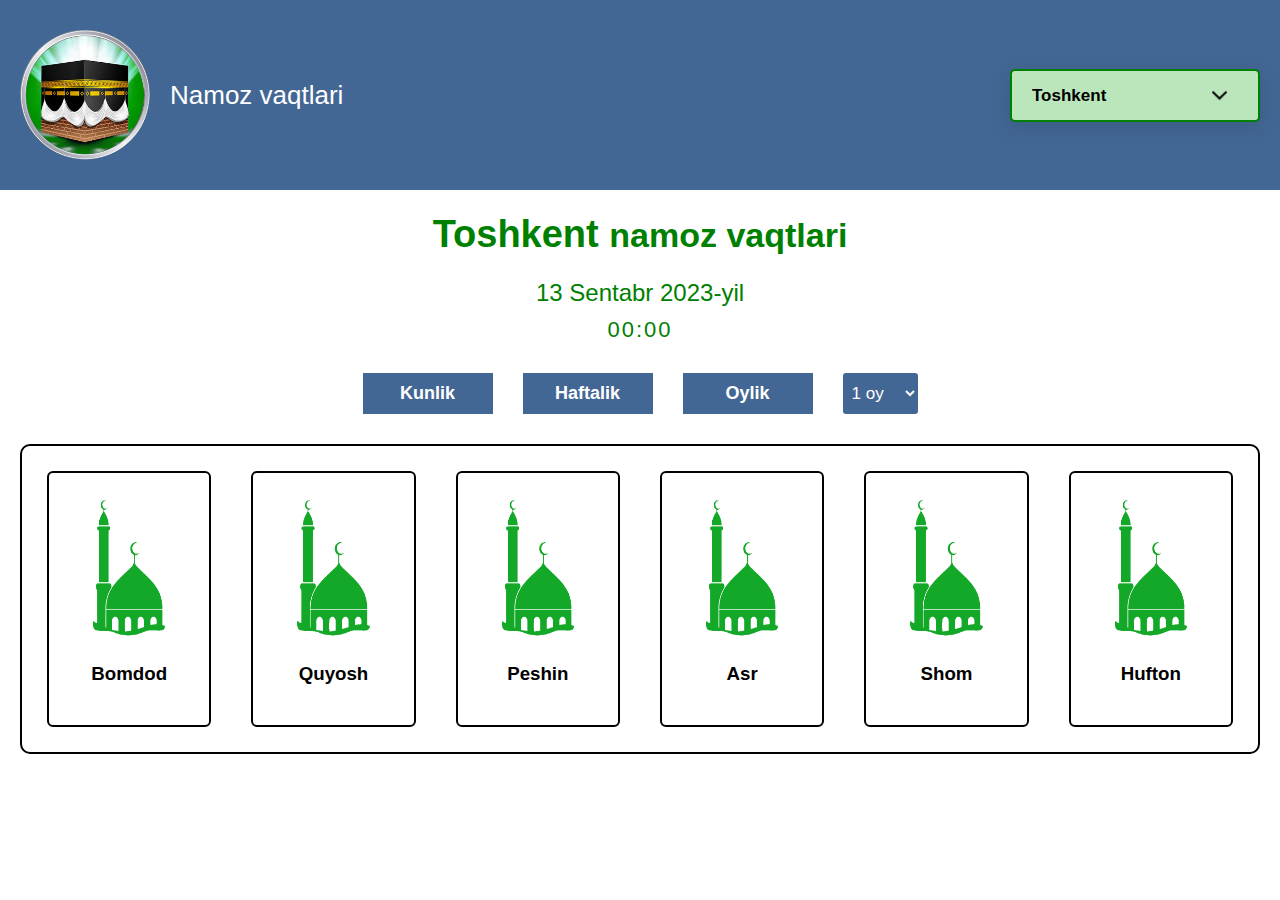
<file: index.html>
<!DOCTYPE html>
<html lang="en">
<head>
  <meta charset="UTF-8">
  <meta name="viewport" content="width=device-width, initial-scale=1.0">
  <link rel="stylesheet" href="./css/main.css">
  <title>Namoz vaqtlari</title>
</head>
<body>  
  <!-- site header started -->
  <header class="site-header">
    <div class="container">
      <div class="site-header__wrapper">
        <div class="site-header__logo-wrapper">
          <a class="site-logo-link" href="index.html">
            <img class="site-logo" src="./images/makkamadina.png" width="130" height="130" alt="Makka city">
          </a>
          <p class="site-header__logo-text">
            Namoz vaqtlari
          </p>
        </div>
        <select class="site-header__select">
          <option value="Toshkent">Toshkent</option>
          <option value="Nukus">Nukus</option>
          <option value="Xiva">Xiva</option>
          <option value="Buxoro">Buxoro</option>
          <option value="Navoiy">Navoiy</option>
          <option value="Samarqand">Samarqand</option>
          <option value="Jizzax">Jizzax</option>
          <option value="Guliston">Guliston</option>
          <option value="Angren">Angren</option>
          <option value="Andijon">Andijon</option>
          <option value="Namangan">Namangan</option>
          <option value="Farg'ona">Farg'ona</option>
          <option value="Denov">Denov</option>
          <option value="Qarshi">Qarshi</option>
        </select>
      </div>
    </div>
  </header>
  <!-- site header end -->
  <!-- site main started -->
  <main class="site-main">
    <!-- hero section started -->
    <section class="hero">
      <div class="container">
        <div class="hero__wrapper">
          <div class="hero__info-wrapper">
            <h1 class="hero__title">
              <span class="hero__title-region">
                Toshkent
              </span>
              namoz vaqtlari
            </h1>
            <time class="hero__date" datetime="2023-09-13">13 Sentabr 2023-yil</time>
            <time class="hero__hour" datetime="00:02">00:00</time>
          </div>
          <div class="hero__btn-wrapper">
            <button class="hero__table-btn day-btn" type="button">Kunlik</button>
            <button class="hero__table-btn week-btn" type="button">Haftalik</button>
            <button class="hero__table-btn month-btn" type="button">Oylik</button>
            <select class="hero__month-btn-select">
              <option class="hero__month-btn-option" value="1 oy">1 oy</option>
              <option class="hero__month-btn-option" value="2 oy">2 oy</option>
              <option class="hero__month-btn-option" value="3 oy">3 oy</option>
              <option class="hero__month-btn-option" value="4 oy">4 oy</option>
              <option class="hero__month-btn-option" value="5 oy">5 oy</option>
              <option class="hero__month-btn-option" value="6 oy">6 oy</option>
              <option class="hero__month-btn-option" value="7 oy">7 oy</option>
              <option class="hero__month-btn-option" value="8 oy">8 oy</option>
              <option class="hero__month-btn-option" value="9 oy">9 oy</option>
              <option class="hero__month-btn-option" value="10 oy">10 oy</option>
              <option class="hero__month-btn-option" value="11 oy">11 oy</option>
              <option class="hero__month-btn-option" value="12 oy">12 oy</option>
            </select>
          </div>
          <div class="hero__list-wrapper">
            <ul class="hero__list">
              <li class="hero__item">
                <img class="hero__item-img" src="./images/masjid.png" alt="masjid image">
                <h3 class="hero__item-title">
                  Bomdod
                </h3>
                <time class="hero__item-time day-bomdod-time" datetime="00:00">
                </time>
              </li>
              <li class="hero__item">
                <img class="hero__item-img" src="./images/masjid.png" alt="masjid image">
                <h3 class="hero__item-title">
                  Quyosh
                </h3>
                <time class="hero__item-time day-quyosh-time" datetime="00:00">
                </time>
              </li>
              <li class="hero__item">
                <img class="hero__item-img" src="./images/masjid.png" alt="masjid image">
                <h3 class="hero__item-title">
                  Peshin
                </h3>
                <time class="hero__item-time day-peshin-time" datetime="00:00">
                </time>
              </li>
              <li class="hero__item">
                <img class="hero__item-img" src="./images/masjid.png" alt="masjid image">
                <h3 class="hero__item-title">
                  Asr
                </h3>
                <time class="hero__item-time day-asr-time" datetime="00:00">
                </time>
              </li>
              <li class="hero__item">
                <img class="hero__item-img" src="./images/masjid.png" alt="masjid image">
                <h3 class="hero__item-title">
                  Shom
                </h3>
                <time class="hero__item-time day-shom-time" datetime="00:00">
                </time>
              </li>
              <li class="hero__item">
                <img class="hero__item-img" src="./images/masjid.png" alt="masjid image">
                <h3 class="hero__item-title">
                  Hufton
                </h3>
                <time class="hero__item-time day-hufton-time" datetime="00:00">
                </time>
              </li>
            </ul>
          </div>
          <div class="hero__table-wrapper">
            <table class="hero__table">
              <thead class="hero__table-header">
                <tr class="hero__header-row">
                  <th class="hero__table-heading">
                    Kun
                  </th>
                  <th class="hero__table-heading">
                    Sana
                  </th>
                  <th class="hero__table-heading">
                    Bomdod
                  </th>
                  <th class="hero__table-heading">
                    Quyosh
                  </th>
                  <th class="hero__table-heading">
                    Peshin
                  </th>
                  <th class="hero__table-heading">
                    Asr
                  </th>
                  <th class="hero__table-heading">
                    Shom
                  </th>
                  <th class="hero__table-heading">
                    Hufton
                  </th>
                </tr>
              </thead>
              <tbody class="hero__table-body">
                <template class="hero__template">
                  <tr class="hero__body-row">
                    <td class="hero__table-desc table-current-day">
                      Dushanba
                    </td>
                    <td class="hero__table-desc table-date">
                      11/09/2023
                    </td>
                    <td class="hero__table-desc table-bomdod">
                      04:36
                    </td>
                    <td class="hero__table-desc table-quyosh">
                      05:59
                    </td>
                    <td class="hero__table-desc table-peshin">
                      12:20
                    </td>
                    <td class="hero__table-desc table-asr">
                      16:49
                    </td>
                    <td class="hero__table-desc table-shom">
                      18:45
                    </td>
                    <td class="hero__table-desc table-hufton">
                      19:58
                    </td>
                  </tr>
                </template>
              </tbody>
            </table>
          </div>
        </div>
      </div>
    </section>
    <!-- hero section end -->
  </main>
  <!-- site main end -->
  <script src="./js/main.js"></script>
</body>
</html>
</file>
<file: css/main.css>
* {
  box-sizing: border-box;
}
html {
  height: 100%;
}
img {
  display: block;
  height: auto;
}
body {
  margin: 0;
  font-family: 'Franklin Gothic Medium', 'Arial Narrow', Arial, sans-serif;
}
.site-header {
  padding: 30px 0;
  background-color: rgb(67, 103, 148);
}
.container {
  max-width: 1380px;
  width: 100%;
  margin: 0 auto;
  padding: 0 20px;
}
.site-header__wrapper {
  display: flex;
  align-items: center;
  justify-content: space-between;
}
.site-header__logo-wrapper {
  display: flex;
  align-items: center;
  gap: 20px;
}
.site-header__logo-text {
  margin: 0;
  font-size: 26px;
  color: white;
}
.site-header__select {
  max-width: 250px;
  width: 100%;
  padding: 15px 20px;
  font-size: 17px;
  font-weight: bold;
  color: black;
  appearance: none;
  border: 2px solid green;
  border-radius: 5px;
  background-color: rgb(187, 229, 187);
  box-shadow: 0px 5px 20px 2px rgba(34, 60, 80, 0.2);
  background-image: url("/images/todwon.png");
  background-repeat: no-repeat;
  background-position: 200px center;
  background-size: 15px;
}
.select-bg-change {
  background-image: url("/images/toup.png");
  background-repeat: no-repeat;
  background-position: 200px center;
  background-size: 15px;
}
.hero__wrapper {
  padding-bottom: 50px; 
}
.hero__info-wrapper {
  display: flex;
  flex-direction: column;
  align-items: center;
}
.hero__title {
  font-size: 34px;
  text-align: center;
  color: green;
}
.hero__title-region {
  font-size: 38px;
}
.hero__date {
  margin-bottom: 10px;
  font-size: 24px;
  color: green;
}
.hero__hour {
  margin-bottom: 30px;
  font-size: 22px;
  letter-spacing: 2px;
  color: green;
}
.hero__btn-wrapper {
  display: flex;
  justify-content: center;
  align-items: center;
  gap: 30px;
  margin-bottom: 30px;
}
.day-btn {
  max-width: 130px;
  width: 100%;
  padding: 10px 0;
  font-size: 18px;
  color: white;
  font-weight: bold;
  border: transparent;
  background-color:  rgb(67, 103, 148);
  transition: background-color 0.3s ease;
}
.week-btn {
  max-width: 130px;
  width: 100%;
  padding: 10px 0;
  font-size: 18px;
  color: white;
  font-weight: bold;
  border: transparent;
  background-color:  rgb(67, 103, 148);
  transition:  background-color 0.3s ease;
}
.month-btn {
  max-width: 130px;
  width: 100%;
  padding: 10px 0;
  font-size: 18px;
  color: white;
  font-weight: bold;
  border: transparent;
  background-color:  rgb(67, 103, 148);
  transition: background-color 0.3s ease;
}
.day-btn:hover {
  background-color: green;
}
.week-btn:hover {
  background-color: green;
}
.month-btn:hover {
  background-color: green;
}
.hero__month-btn-select {
  max-width: 75px;
  width: 100%;
  padding: 10px 5px;
  font-size: 17px;
  color: white;
  border: none;
  border-radius: 3px;
  background-color: rgb(67, 103, 148);
}
.hero__list {
  display: flex;
  align-items: center;
  gap: 40px;
  margin: 0;
  padding: 25px;
  border: 2px solid;
  border-radius: 10px;
  list-style: none;
}
.hero__item {
  display: flex;
  align-items: center;
  flex-direction: column;
  gap: 20px;
  max-width: 200px;
  width: 100%;
  padding: 20px;
  border: 2px solid black;
  border-radius: 6px;
}
.hero__item-img {
  max-width: 130px;
  width: 100%;
  height: 150px;
}
.hero__item-title {
  margin: 0;
}
.hero__item-time {
  font-size: 18px;
  color: green;
}
.hero__table {
  display: none;
  width: 100%;
  border-collapse: collapse;
}
.hero__table-header {
  width: 100%;
  background-color: rgb(67, 103, 148);
  color: white;
}
.hero__header-row {
  border: 2px solid black;
}
.hero__table-heading {
  padding: 10px;
  font-size: 20px;
  letter-spacing: 1.2px;
  border: 2px solid black;
}
.hero__table-desc {
  padding: 10px;
  text-align: center;
  border: 2px solid black;
}
/* .table-current-day {
}
.table-date {
}
.table-bomdod {
}
.table-quyosh {
}
.table-peshin {
}
.table-asr {
}
.table-shom {
}
.table-hufton {
} */
</file>
